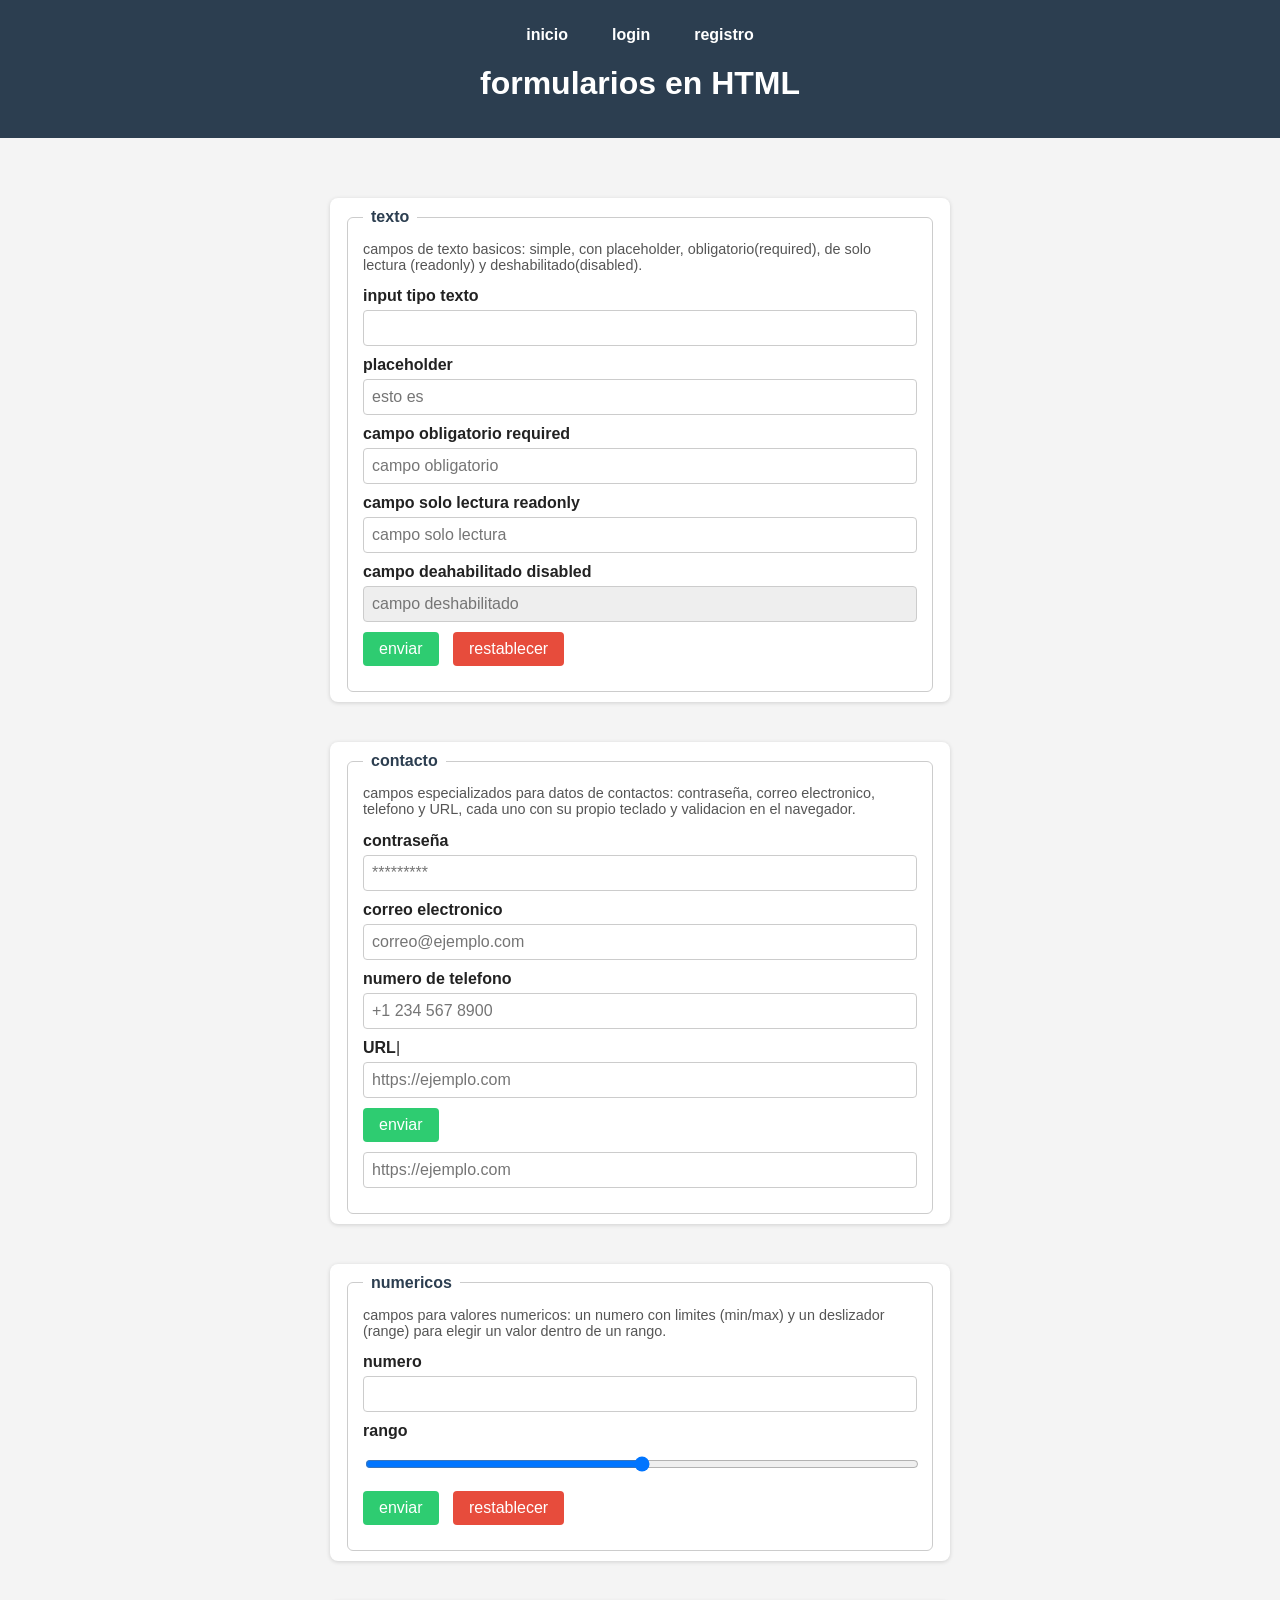
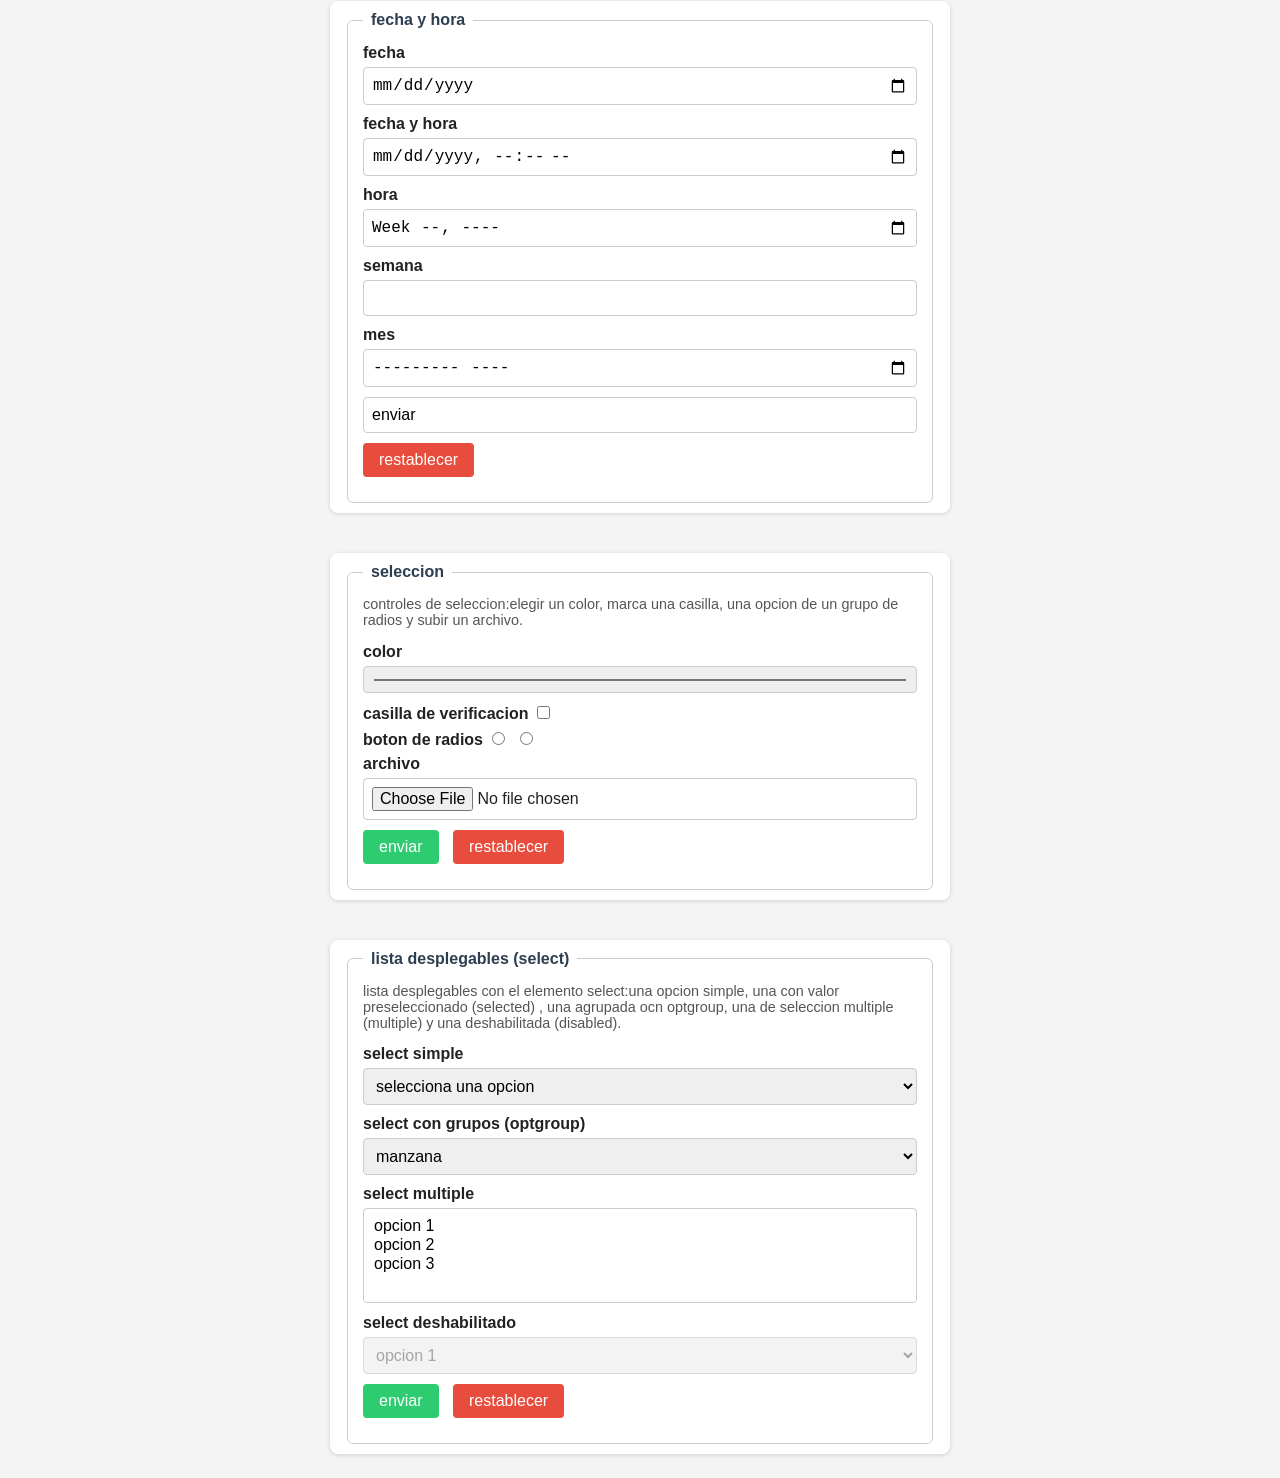
<file: index.html>
<!DOCTYPE html>
<html lang="en">
<head>
    <meta charset="UTF-8">
    <meta name="viewport" content="width=device-width, initial-scale=1.0">
    <title>FORMULARIOS</title>
    <LInk rel="stylesheet" href="CSS/formularios.css">
    <link rel="stylesheet" href="img/pngtree-wolf-logo-png-image_2306634.jpg">    
</head>
<body>

    <header>
        <nav>
            <a href="index.html">inicio</a>
            <a href="login.html" target="_blank">login</a>
            <a href="registro.html" target="_blank">registro</a>
        </nav>
        <h1>formularios en HTML</h1>
        <P></P>
    </header>
    
    <Main>
        <section>
            <!--aqui van los bloques de formularios, uno por uno -->

            <form action="">
                <fieldset>
                    <legend>texto</legend>
                    <p>campos de texto basicos: simple, con placeholder, obligatorio(required), de solo lectura (readonly) y deshabilitado(disabled). </p>

                    <label for="">input tipo texto</label>
                    <input type="text">
                    <br>

                    <label for="">placeholder</label>
                    <input type="text" placeholder="esto es ">
                    <br>

                    <label for="">campo obligatorio required</label>
                    <input type="text" placeholder="campo obligatorio">
                    <br>
                    
                    <label for="">campo solo lectura readonly</label>
                    <input type="text" readonly placeholder="campo solo lectura">
                    <br>

                    <label for="">campo deahabilitado disabled</label>
                    <input type="text" disabled placeholder="campo deshabilitado">
                    <br>

                    <input type="submit" value="enviar">
                    <input type="reset" value="restablecer">
                </fieldset>
            </form>

            <form action="">
                <fieldset>
                    <legend>contacto</legend>
                    <p>campos especializados para datos de contactos: contraseña, correo electronico, telefono y URL, cada uno con su propio teclado y validacion en el navegador.</p>

                    <label for="">contraseña</label>
                    <input type="password" placeholder="*********">
                    <br>

                    <label for="">correo electronico</label>
                    <input type="email" placeholder="correo@ejemplo.com">
                    <br>

                    <label for="">numero de telefono </label>
                    <input type="tel" placeholder="+1 234 567 8900">
                    <br>

                    <label for="">URL</label>|
                    <input type="url" placeholder="https://ejemplo.com">
                    <br>

                    <input type="submit" value="enviar">
                    <input type="url" placeholder="https://ejemplo.com">
                </fieldset>
            </form>
            
            <form action="">
                <fieldset>
                    <legend>numericos</legend>
                    <p>campos para valores numericos: un numero con limites (min/max) y un deslizador (range) para elegir un valor dentro de un rango.</p>

                    <label for="">numero</label>
                    <input type="number" min="0" max="100" etep="1">
                    <br>

                    <label for="">rango</label>
                    <input type="range" min="0" max="100" step="1">
                    <br>

                    <input type="submit" value="enviar">
                    <input type="reset" value="restablecer">
                </fieldset>
            </form>

            <form action="">
                <fieldset>
                    <legend>fecha y hora </legend>

                    <label for="">fecha</label>
                    <input type="date">
                    <br>

                    <label for="">fecha y hora</label>
                    <input type="datetime-local">
                    <br>

                    <label for="">hora</label>
                    <input type="week">
                    <br>

                    <label for="">semana</label>
                    <input type="wek">
                    <br>

                    <label for="">mes</label>
                    <input type="month">
                    <br>
                     
                    <input type="sibmil" value="enviar">
                    <input type="reset" value="restablecer">
                </fieldset>
            </form>

            <form action="">
                <fieldset>
                    <legend>seleccion</legend>
                    <p>controles de seleccion:elegir un color, marca una casilla, una opcion de un grupo de radios y subir un archivo.</p>
                    
                    <label for="">color</label>
                    <input type="color">
                    <br>

                    <label for="">casilla de verificacion</label>
                    <input type="checkbox">
                    <br>

                    <label for="">boton de radios</label>
                    <input type="radio" name="radiogroup">
                    <input type="radio" name="radiogroup">
                    <br>

                    <label for="">archivo</label>
                    <input type="file">
                    <br>

                    <input type="submit" value="enviar">
                    <input type="reset" value="restablecer">
                </fieldset>
            </form>

            <form action="">
                <fieldset>
                    <legend>lista desplegables (select) </legend>
                    <p>lista desplegables con el elemento select:una opcion simple, una con valor preseleccionado (selected) ,  una agrupada ocn optgroup, una de seleccion multiple (multiple) y una deshabilitada (disabled).</p>

                    <label for="">select simple</label>
                    <select name="">
                        <option value="">selecciona una opcion</option>
                        <option value="opcion1">opcion 1</option>
                        <option value="opcion2">opcion 2</option>
                        <option value="opcion3">opcion 3</option>
                    </select>
                    <br>

                    <label for="">select con grupos (optgroup)</label>
                    <select name="">
                        <optgroup label="frutas">
                            <option value="manzana">manzana</option>
                            <option value="pera">pera</option>
                        </optgroup>
                        <optgroup label="verduras">
                            <option value="zanahoria">zanahoria</option>
                            <option value="lechuga">lecguga</option>
                        </optgroup>
                    </select>
                    <br>

                    <label for="">select multiple</label>
                    <select name="" multiple>
                        <option value="opcion1">opcion 1</option>
                        <option value="opcion2">opcion 2</option>
                        <option value="opcion3">opcion 3</option>
                    </select>
                    <br>

                    <label for="">select deshabilitado</label>
                    <select name="" disabled>
                        <option value="opcion1">opcion 1</option>
                    </select>
                    <br>

                    <input type="submit" value="enviar">
                    <input type="reset" value="restablecer">
                </fieldset>
            </form>
        </section>
    </Main>

</body>
</html>
</file>
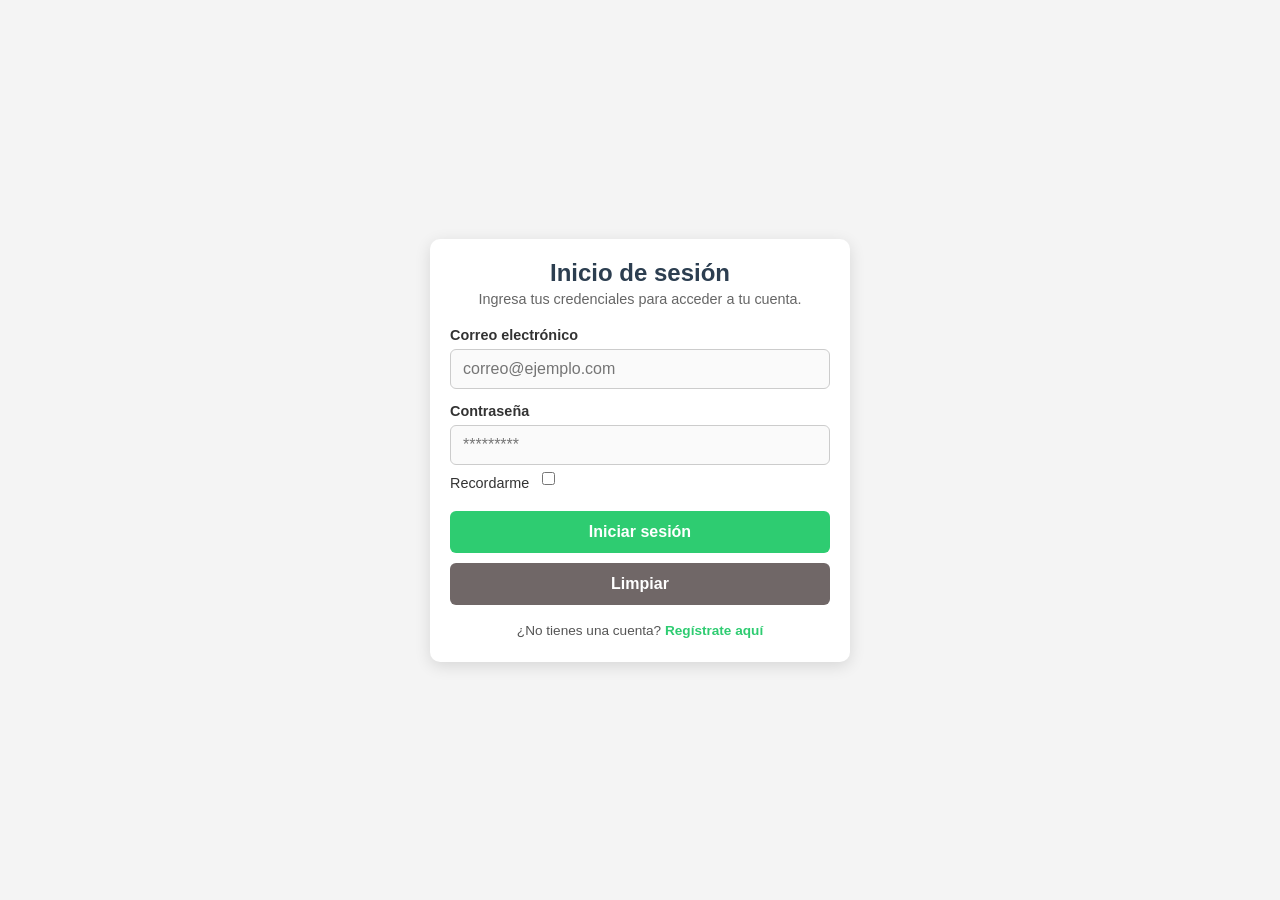
<file: login.html>
<!DOCTYPE html>
<html lang="en">
<head>
    <meta charset="UTF-8">
    <meta name="viewport" content="width=device-width, initial-scale=1.0">
    <title>Login</title>
    <link rel="stylesheet" href="CSS/login.css">
    <link rel="shortcut icon" href="img/pngtree-wolf-logo-png-image_2306634.jpg type="image/x-icon"">
</head>
<body>

    <main>
        <section>
            <form action="">
                <fieldset>
                    <legend>Inicio de sesión</legend>
                    <p>Ingresa tus credenciales para acceder a tu cuenta.</p>

                    <label>Correo electrónico</label>
                    <input type="email" placeholder="correo@ejemplo.com" required>

                    <label>Contraseña</label>
                    <input type="password" placeholder="*********" required>

                    <label>Recordarme</label>
                    <input type="checkbox">

                    <input type="submit" value="Iniciar sesión">
                    <input type="reset" value="Limpiar">
                    <p class="enlace">¿No tienes una cuenta? <a href="registro.html">Regístrate
aquí</a></p>

                </fieldset>
            </form>
        </section>
    </main>
</body>
</html>
</file>
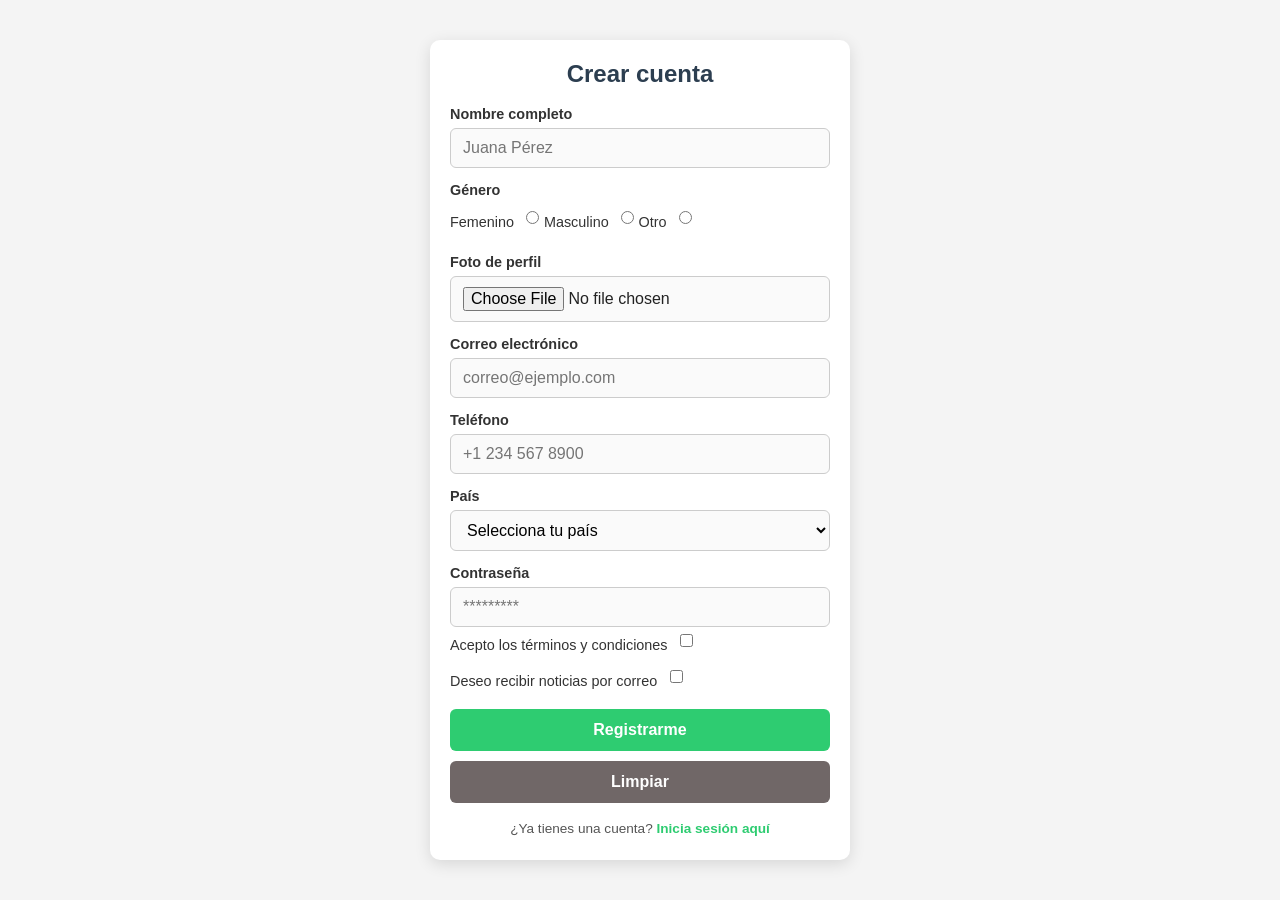
<file: registro.html>
<!DOCTYPE html>
<html lang="en">
<head>
    <meta charset="UTF-8">
    <meta name="viewport" content="width=device-width, initial-scale=1.0">
    <title>Registro</title>
    <link rel="stylesheet" href="CSS/login.css">
    <link rel="shortcut icon" href="img/pngtree-wolf-logo-png-image_2306634.jpg" type="image/x-icon">
</head>
<body>

    <main>
        <section>
            <form action="">
                <fieldset>
                <legend>Crear cuenta</legend>

                <label>Nombre completo</label>
                <input type="text" placeholder="Juana Pérez" required>
 
                <label>Género</label>
                <div class="grupo-radios">
                <label >Femenino</label>
                <input type="radio" value="femenino">
 
                <label>Masculino</label>
                <input type="radio" value="masculino">
                <label>Otro</label>
                <input type="radio" value="otro">
            </div>

            <label>Foto de perfil</label>
            <input type="file" accept="image/*">
            <label>Correo electrónico</label>
            <input type="email" placeholder="correo@ejemplo.com" required>
            <label>Teléfono</label>
            <input type="tel" placeholder="+1 234 567 8900">

            <label>País</label>
            <select>
                <option value="">Selecciona tu país</option>
                <option value="ar">Argentina</option>
                <option value="co">Colombia</option>
                <option value="mx">México</option>
                <option value="es">España</option>
                <option value="otro">Otro</option>
            </select>

                <label>Contraseña</label>
                <input type="password" placeholder="*********" required>

                <label>Acepto los términos y condiciones</label>
                <input type="checkbox" required>

                <label>Deseo recibir noticias por correo</label>
                <input type="checkbox">
 
                <input type="submit" value="Registrarme">
                <input type="reset" value="Limpiar">
                <p class="enlace">¿Ya tienes una cuenta? <a href="login.html">Inicia sesión
aquí</a></p>
            </fieldset>
        </form>
    </section>
 </main>
</file>
<file: CSS/formularios.css>
* {
 box-sizing: border-box;
}
body {
 margin: 0;
 font-family: Arial, Helvetica, sans-serif;
 background-color: #f4f4f4;
 color: #222;
}
header {
 background-color: #2c3e50;
 color: #fff;
 padding: 20px;
 text-align: center;
}
header h1 {
 margin: 0;
}
nav {
 display: flex;
 justify-content: center;
 gap: 20px;
 margin-bottom: 15px;
}
nav a {
 color: #fff;
 text-decoration: none;
 font-weight: 600;
 padding: 6px 12px;
 border-radius: 4px;
 transition: background-color 0.2s;
}
nav a:hover {
 background-color: rgba(255, 255, 255, 0.15);
}
main {
 display: flex;
 flex-wrap: wrap;
 gap: 20px;
 padding: 20px;
 justify-content: center;
}
section {
 flex-wrap: wrap;
 gap: 20px;
 width: 50%;
}
form {
 background-color: #fff;
 border-radius: 8px;
 box-shadow: 0 1px 4px rgba(0, 0, 0, 0.15);
 padding: 10px 15px;
 flex: 1 1 300px;
 margin-top: 40px;
}
fieldset {
 border: 1px solid #ccc;
 border-radius: 6px;
 padding: 15px;
}
legend {
 font-weight: bold;
 color: #2c3e50;
 padding: 0 8px;
}
fieldset p {
 font-size: 0.9rem;
 color: #555;
 margin-top: 0;
}
label {
 display: inline-block;
 margin-bottom: 5px;
 font-weight: 600;
}
input,
select {
 width: 100%;
 padding: 8px;
 margin-bottom: 10px;
 border: 1px solid #ccc;
 border-radius: 4px;
 font-size: 1rem;
}

input[type="checkbox"],
input[type="radio"] {
 width: auto;
 margin-right: 5px;
}
input[type="submit"],
input[type="reset"],
input[type="button"] {
 width: auto;
 cursor: pointer;
 border: none;
 color: #fff;
 padding: 8px 16px;
 margin-right: 10px;
}
input[type="submit"] {
 background-color: #2ecc71;
}
input[type="submit"]:hover {
 background-color: #27ae60;
}
input[type="reset"] {
 background-color: #e74c3c;
}
input[type="reset"]:hover {
 background-color: #c0392b;
}
input[type="button"] {
 background-color: #3498db;
}
input[type="button"]:hover {
 background-color: #2980b9;
}
input:disabled,
select:disabled {
 background-color: #eee;
 cursor: not-allowed;
}
</file>
<file: CSS/login.css>
* {
 box-sizing: border-box;
}
body {
 margin: 0;
 min-height: 100vh;
 display: flex;
 align-items: center;
 justify-content: center;
 font-family: Arial, Helvetica, sans-serif;
 background-color: #f4f4f4;
 color: #222;
 padding: 20px;
}
main {
 display: flex;
 justify-content: center;
 width: 100%;
}
section {
 width: 100%;
 max-width: 420px;
}
form {
 background-color: #fff;
 border-radius: 10px;
 box-shadow: 0 4px 16px rgba(0, 0, 0, 0.12);
 padding: 10px 20px 20px;
}
fieldset {
 border: none;
 padding: 0;
 margin: 0;
}
legend {
 width: 100%;
 text-align: center;
 font-size: 1.5rem;
 font-weight: bold;
 color: #2c3e50;
 padding: 10px 0 4px;
}

fieldset > p {
 text-align: center;
 font-size: 0.9rem;
 color: #666;
 margin-top: 0;
 margin-bottom: 20px;
}
label {
 display: block;
 margin: 14px 0 6px;
 font-weight: 600;
 font-size: 0.9rem;
 color: #333;
}
input,
select {
 width: 100%;
 padding: 10px 12px;
 border: 1px solid #ccc;
 border-radius: 6px;
 font-size: 1rem;
 font-family: inherit;
 background-color: #fafafa;
 transition: border-color 0.2s, box-shadow 0.2s;
}
input:focus,
select:focus {
 outline: none;
 border-color: #2ecc71;
 box-shadow: 0 0 0 3px rgba(46, 204, 113, 0.2);
 background-color: #fff;
}
label:has(+ input[type="checkbox"]),
label:has(+ input[type="radio"]) {
 display: inline-block;
 margin: 10px 8px 10px 0;
 font-weight: 500;
}
input[type="checkbox"],
input[type="radio"] {
 width: auto;
 accent-color: #2ecc71;
 margin: 0 0 10px;
 vertical-align: middle;
 cursor: pointer;
}
input[type="submit"],
input[type="reset"] {
 width: 100%;
 margin-top: 10px;
 padding: 12px;
 border: none;
 border-radius: 6px;
 font-size: 1rem;
 font-weight: 600;
 cursor: pointer;
 color: #fff;
 transition: background-color 0.2s;
}
input[type="submit"] {
 background-color: #2ecc71;
}
input[type="submit"]:hover {
 background-color: #27ae60;
}
input[type="reset"] {
 background-color: #706767;
}
input[type="reset"]:hover {
 background-color: #c0392b;
}
.enlace {
 text-align: center;
 font-size: 0.85rem;
 color: #555;
 margin-top: 18px;
 margin-bottom: 4px;
}
.enlace a {
 color: #2ecc71;
 font-weight: 600;
 text-decoration: none;
}
.enlace a:hover {
 text-decoration: underline;
}
</file>
